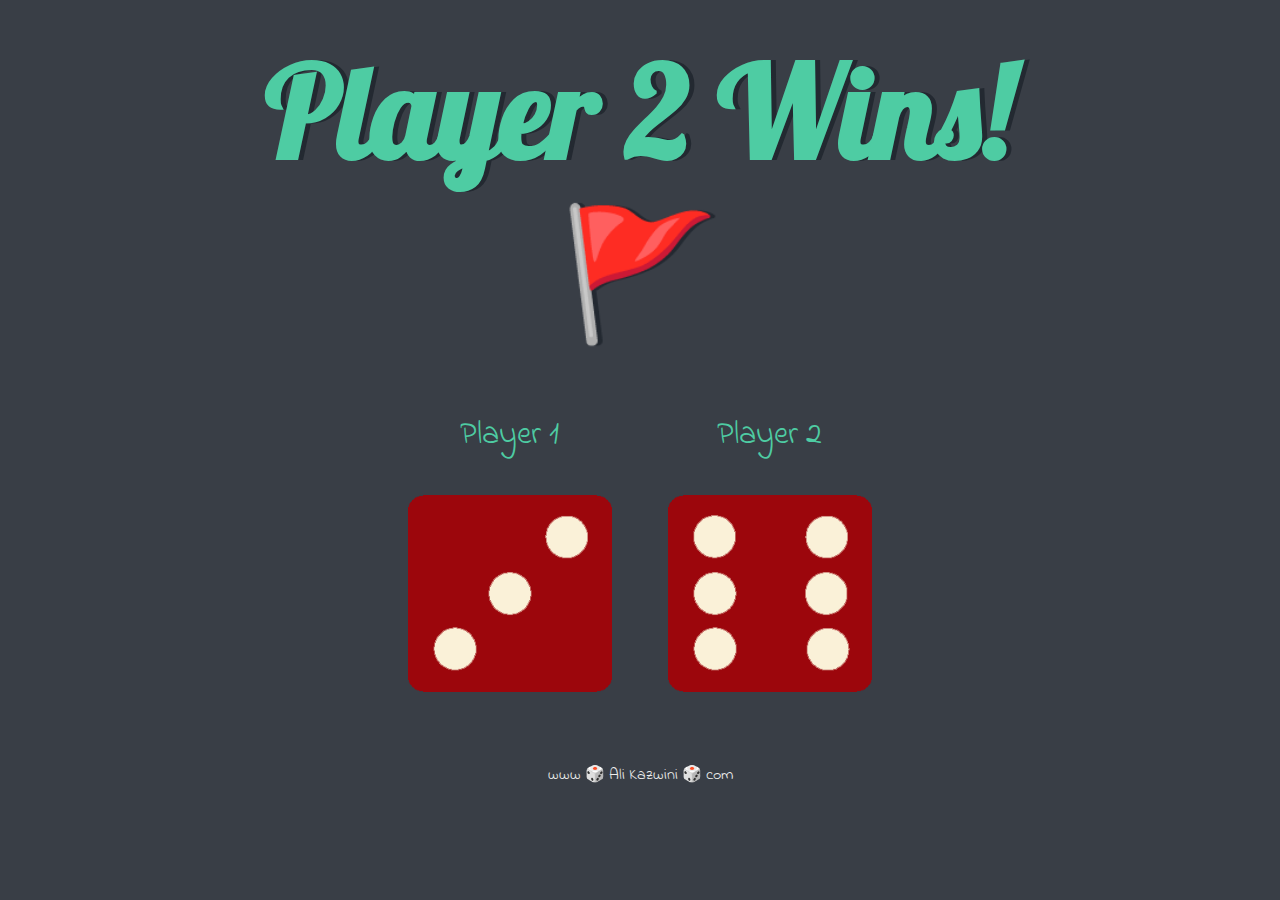
<file: dicee.html>
<!DOCTYPE html>

<html lang="en" dir="ltr">


  <head>

    <meta charset="utf-8" />
    <title>Dicee</title>
    <link rel="stylesheet" href="styles.css" />
    <link  href="https://fonts.googleapis.com/css?family=Indie+Flower|Lobster" rel="stylesheet" />
    

  </head>




  <body>

    <div class="container">
      <h1>Refresh Me</h1>

      <div class="dice">
        <p>Player 1</p>
        <img class="img1" src="images\dice6.png" />
      </div>

      <div class="dice">
        <p>Player 2</p>
        <img class="img2" src="images/dice6.png" />
      </div>

    </div>

  

    <footer>www 🎲 Ali Kazwini 🎲 com</footer>

  </body>

  <script src="index.js" charset="utf-8"></script>



</html>
</file>
<file: styles.css>
.container {
  width: 70%;
  margin: auto;
  text-align: center;
}

.refresh {
  margin-top: 5%;
  color: #070707;
  text-align: center;
  font-family: 'Indie Flower', cursive;
}


.dice {
  text-align: center;
  display: inline-block;

}

body {
  background-color: #393E46;
}

h1 {
  margin: 30px;
  font-family: 'Lobster', cursive;
  text-shadow: 5px 0 #232931;
  font-size: 8rem;
  color: #4ECCA3;
}

p {
  font-size: 2rem;
  color: #4ECCA3;
  font-family: 'Indie Flower', cursive;
}

img {
  width: 80%;
}

footer {
  margin-top: 5%;
  color: #EEEEEE;
  text-align: center;
  font-family: 'Indie Flower', cursive;

}
</file>
